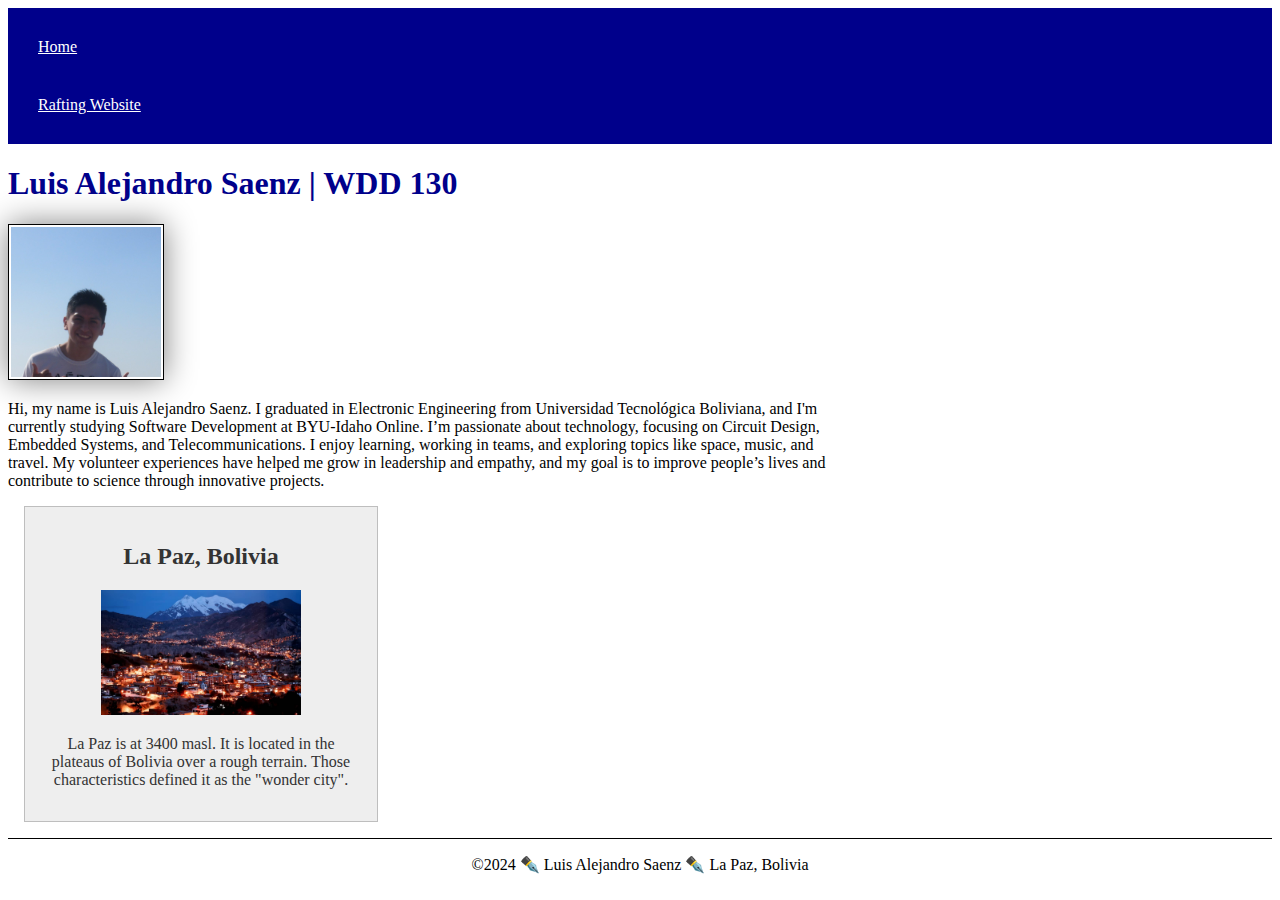
<file: index.html>
<!DOCTYPE html>
<html lang="en-US">
  <head>
    <meta charset="utf-8">
    <meta name="viewport" content="width=device-width,initial-scale=1.0">
    <meta name="description" content="This is my home page. I am Luis Saenz and this is my page to show my learning in WDD 130 course.">
    <meta name="author" content="Luis Alejandro Saenz">
    <title>Luis Alejandro Saenz | WDD 130</title>
    <link rel="stylesheet" href="styles/styles.css">
  </head>
  <body>
    <header>
        <nav>
            <a href="#">Home</a>
            <a href="wwr/">Rafting Website</a>
        </nav>
      </header>
      <main>
        <h1>Luis Alejandro Saenz | WDD 130</h1>
        <img src="images/profile.jpg" alt="This is Luis Alejandro Saenz" width="200">
        <p>Hi, my name is Luis Alejandro Saenz. I graduated in Electronic Engineering 
            from Universidad Tecnológica Boliviana, and I'm currently studying 
            Software Development at BYU-Idaho Online. 
            I’m passionate about technology, focusing on Circuit Design, 
            Embedded Systems, and Telecommunications. I enjoy learning, working in teams, 
            and exploring topics like space, music, and travel. 
            My volunteer experiences have helped me grow in leadership and empathy, 
            and my goal is to improve people’s lives and contribute to science 
            through innovative projects.</p>
      </main>
      <aside>
        <h2>La Paz, Bolivia</h2>
        <img src="images/lapaz-bolivia.jpg" alt="A photo of La Paz city at night." >
        <p>La Paz is at 3400 masl. It is located in the plateaus of Bolivia over a rough terrain. Those characteristics defined it as the "wonder city". </p>
      </aside>
      <footer>
        <p>©2024 ✒️ Luis Alejandro Saenz ✒️ La Paz, Bolivia</p>
      </footer>
  </body>
</html>
</file>
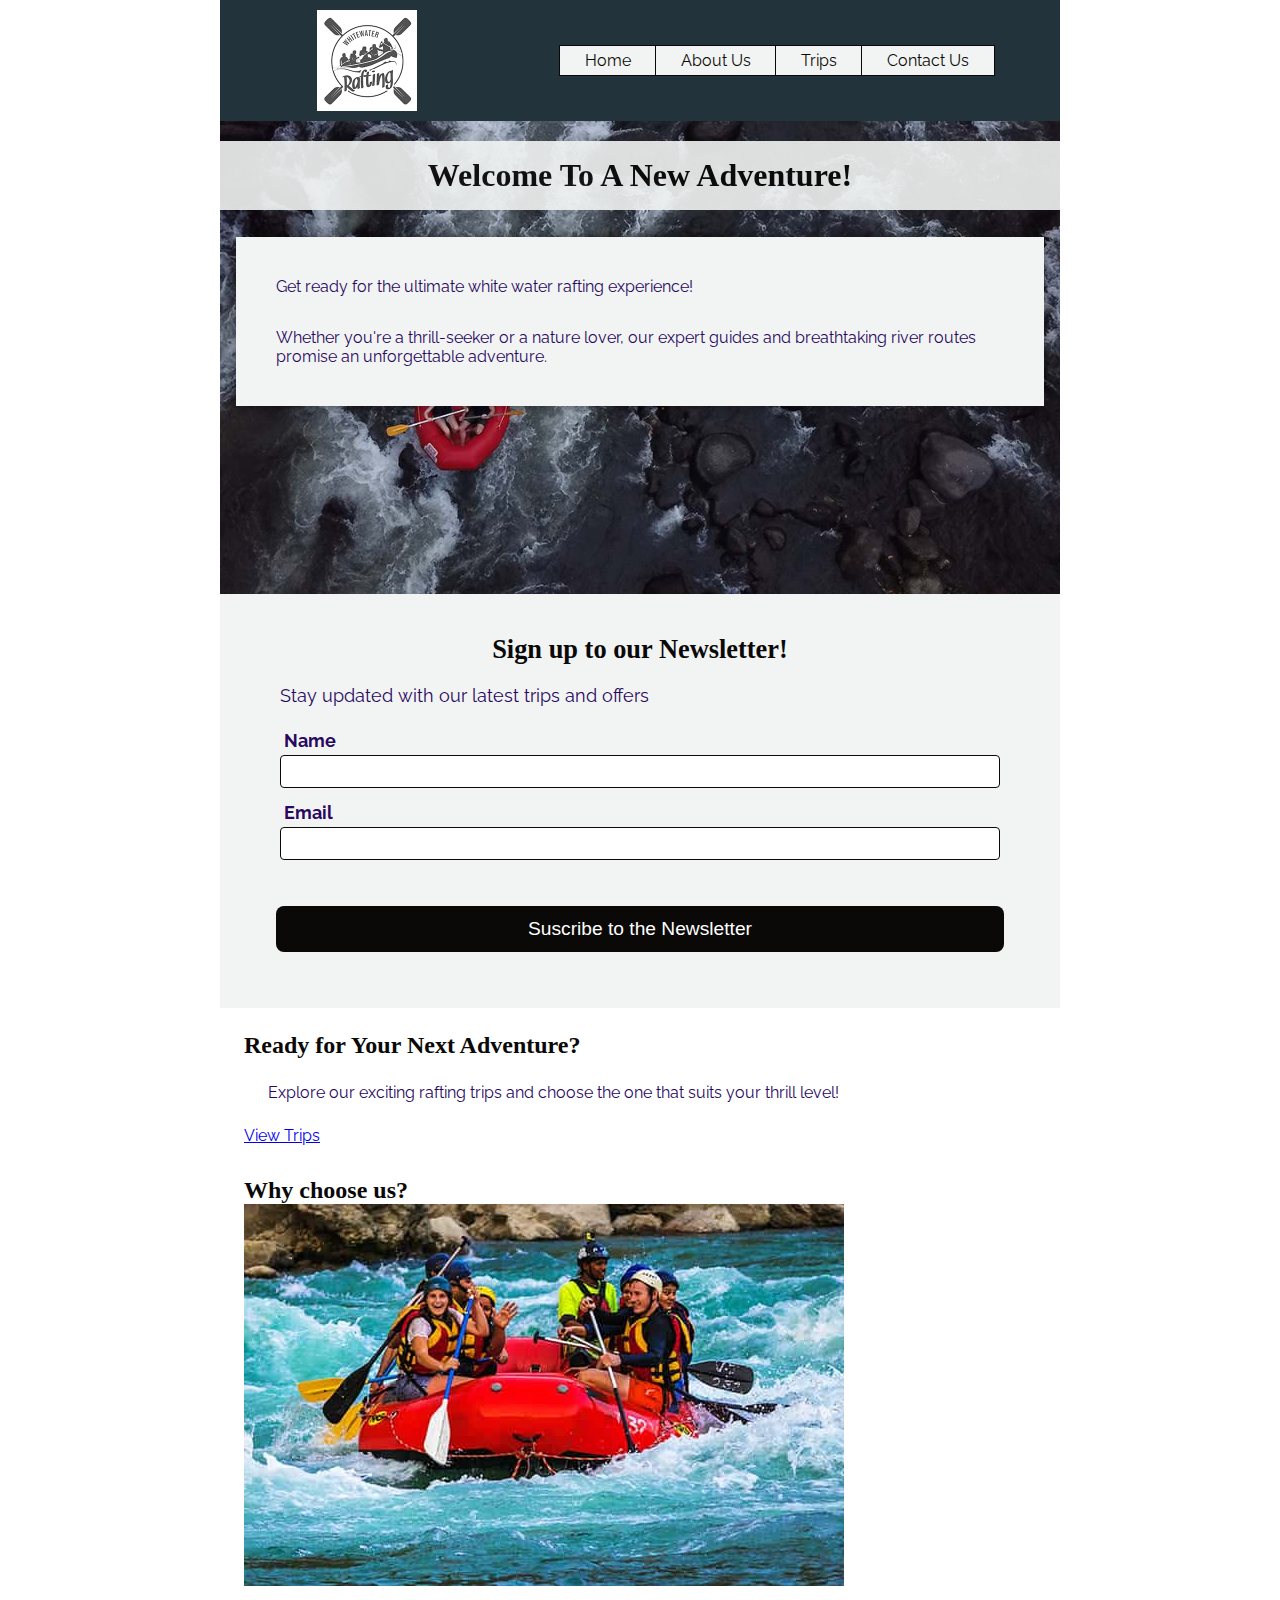
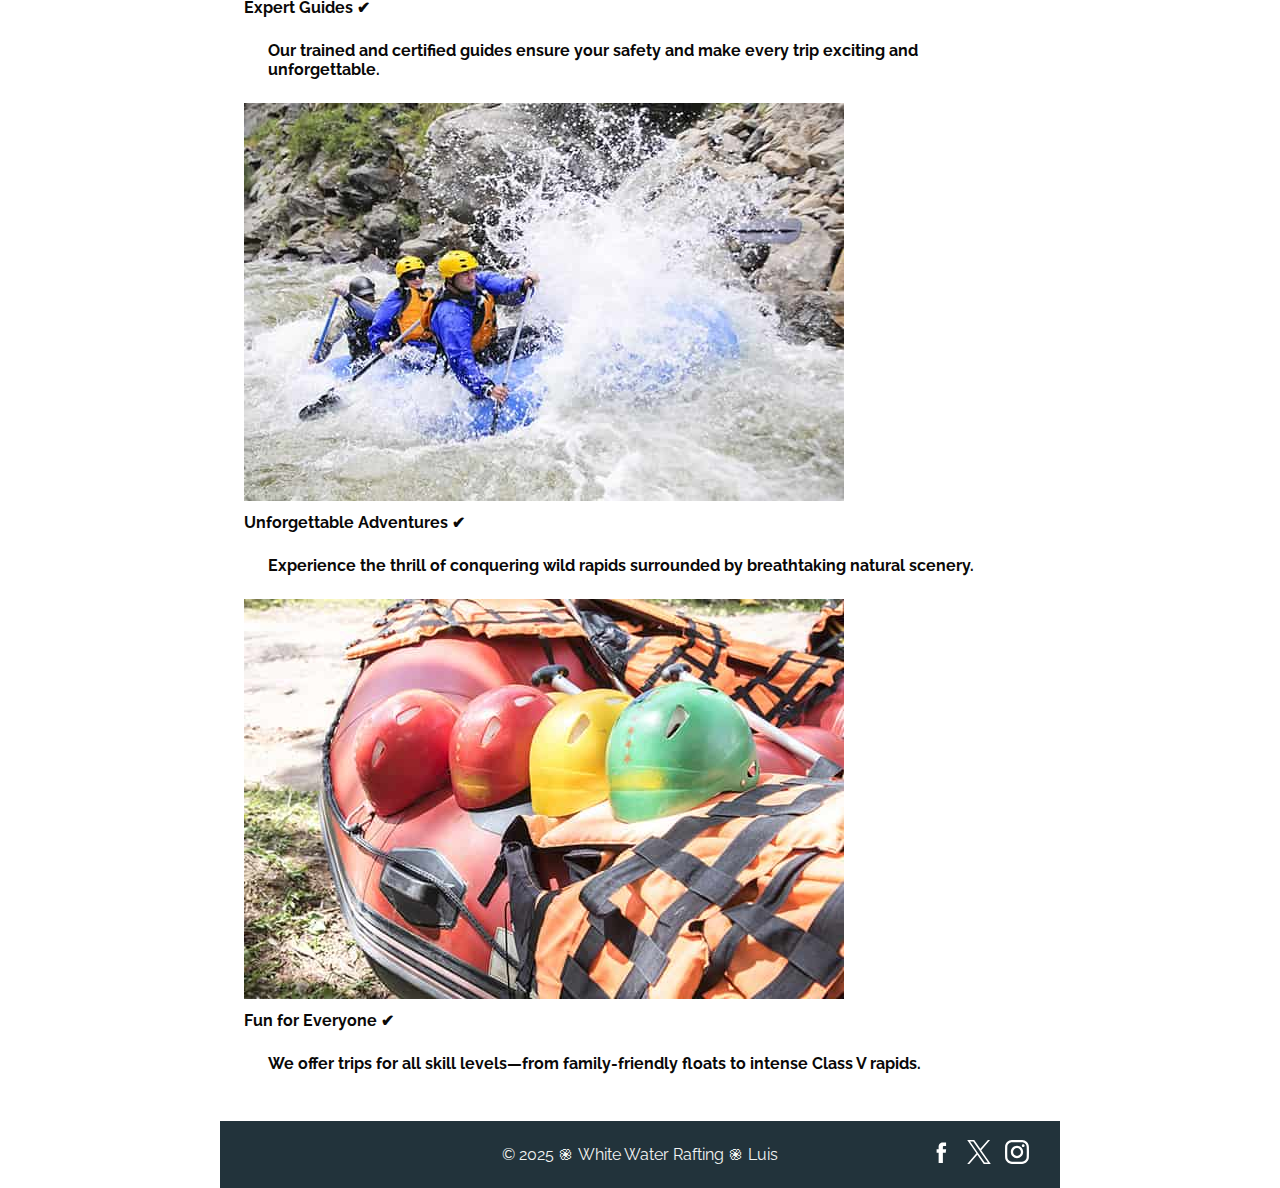
<file: wwr/index.html>
<!DOCTYPE html>
<html lang="en-US">
  <head>
    <meta charset="utf-8">
    <meta name="viewport" content="width=device-width,initial-scale=1.0">
    <title>Home Page - White Water Rafting</title>
    <meta name="description" content="home">
    <meta name="author" content="Luis Alejandro Saenz">
    <link rel="stylesheet" href="styles/rafting.css">
    <link rel="preconnect" href="https://fonts.googleapis.com">
    <link rel="preconnect" href="https://fonts.gstatic.com" crossorigin>
    <link href="https://fonts.googleapis.com/css2?family=Permanent+Marker&family=Raleway:wght@300&display=swap" rel="stylesheet">
  </head>
  <body>
    <header>
        <img src="images/wwr-logo.png" alt="Rafting Company Logo">
        <nav>
            <a href="index.html">Home</a>
            <a href="about.html">About Us</a>
            <a href="trips.html">Trips</a>
            <a href="contact.html">Contact Us</a>
        </nav>
    </header>
    <main>
        
        <div class="hero"> 
            <img src="images/hero-image.jpg" alt="Rafting on a river">
            <h1>Welcome To A New Adventure! </h1>
            <article class="headingmessage">
                <p>Get ready for the ultimate white water rafting experience! </p>
                <p>Whether you're a thrill-seeker or a nature lover, our expert guides and breathtaking river routes promise an unforgettable adventure.</p>
            </article> 
        </div>
         <form class="contactform newsletter">
            <h2>Sign up to our Newsletter!</h2>
            <fieldset>
                <legend>Stay updated with our latest trips and offers</legend>
                <div class="fieldname">
                    <label for="fullname">Name</label>
                    <input type="text" id="fullname"  name="fullname">
                </div>
                <div class="fieldmail">
                    <label for="useremail">Email</label>
                    <input type="email" id="useremail" name="useremail">
                </div>
            </fieldset>
            <button type="submit">Suscribe to the Newsletter</button>
        </form>
        <section class="calltoaction">
            <h2>Ready for Your Next Adventure?</h2>
            <p>Explore our exciting rafting trips and choose the one that suits your thrill level!</p>
            <a href="trips.html" class="btn">View Trips</a>
        </section>
        <section class="offerings">
            <h2>Why choose us?</h2>
            <figure>
                <img src="images/expert-guides.jpg" alt="Expert Guides">
                <figcaption>
                    Expert Guides ✔
                    <p>Our trained and certified guides ensure your safety and make every trip exciting and unforgettable.</p>
                </figcaption>
            </figure>
            <figure>
                <img src="images/unf-adventures.jpg" alt="Unforgettable Adventures">
                <figcaption>
                    Unforgettable Adventures ✔
                    <p>Experience the thrill of conquering wild rapids surrounded by breathtaking natural scenery.</p>
                </figcaption>
            </figure>
            <figure>
                <img src="images/fun-all.jpg" alt="Fun for Everyone">
                <figcaption>
                    Fun for Everyone ✔
                    <p>We offer trips for all skill levels—from family-friendly floats to intense Class V rapids.</p>
                </figcaption>
            </figure>
        </section>
    </main>
    <footer>
        <p>© 2025 ֎ White Water Rafting ֎ Luis</p>
        <nav class="socialmedia">
            <a href="https://facebook.com">
                <img src="images/facebook.svg" alt="Facebook">
            </a>
            <a href="https://twitter.com">
                <img src="images/twitter.svg" alt="Twitter">
            </a>
            <a href="https://instagram.com">
                <img src="images/instagram.svg" alt="Instagram">
            </a>
        </nav>
    </footer>
  </body>
  </html>
</file>
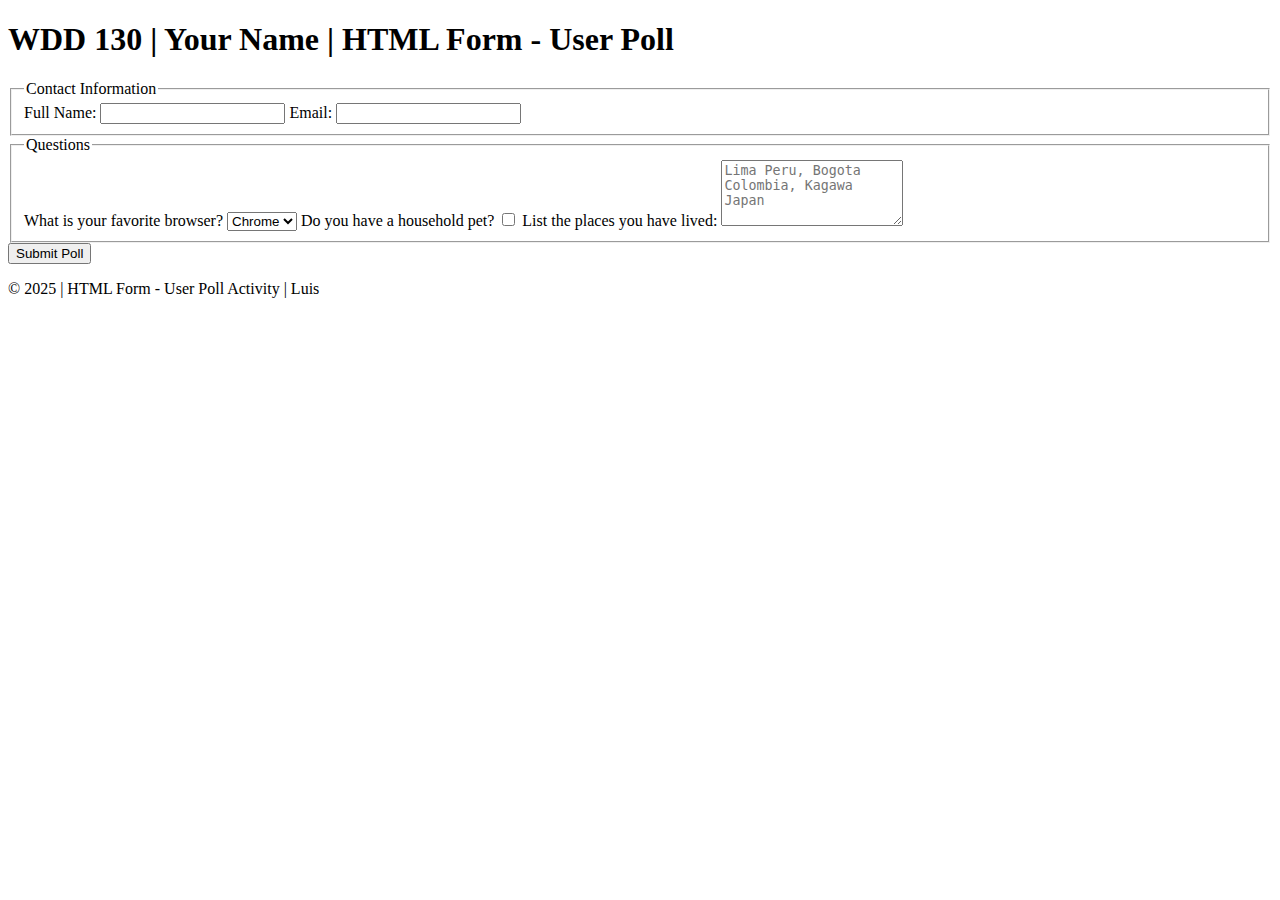
<file: week05/poll-form.html>
<!DOCTYPE html>
<html lang="en-US">
    <head>
        <meta charset="UTF-8">
        <meta name="viewport" content="width=device-width">
        <title>WDD 130 | HTML Form - User Poll</title>
    </head>
    <body>
        <header>
            <h1>WDD 130 | Your Name | HTML Form - User Poll</h1>
        </header>
        <main>
            <form>
                <fieldset>
                    <legend>Contact Information</legend>
                    <label for="fullname">Full Name:</label>
                    <input type="text" id="fullname"  name="fullname">
                    <!-- not needed to include the end tag </input> --> 
                    <label for="useremail">Email:</label>
                    <input type="email" id="useremail" name="useremail">
                </fieldset>
                <fieldset>
                    <legend>Questions</legend>
                    <label for="browser">What is your favorite browser?</label>
                    <select id="browser" name="browser">
                        <option value="chrome">Chrome</option>
                        <option value="opera">Opera</option>
                        <option value="safari">Safari</option>
                    </select>
                    <label for="pet">Do you have a household pet?</label>
                    <input type="checkbox" id="pet" name="pet">
                    <label for="feedback">List the places you have lived:</label>
                    <textarea id="feedback" name="feedback" rows="4" placeholder="Lima Peru, Bogota Colombia, Kagawa Japan"></textarea>
                </fieldset>
                <button type="submit">Submit Poll</button>
            </form>
        </main>
        <footer>
            <p>© 2025 | HTML Form - User Poll Activity | Luis</p>
        </footer>
    </body>
</html>
</file>
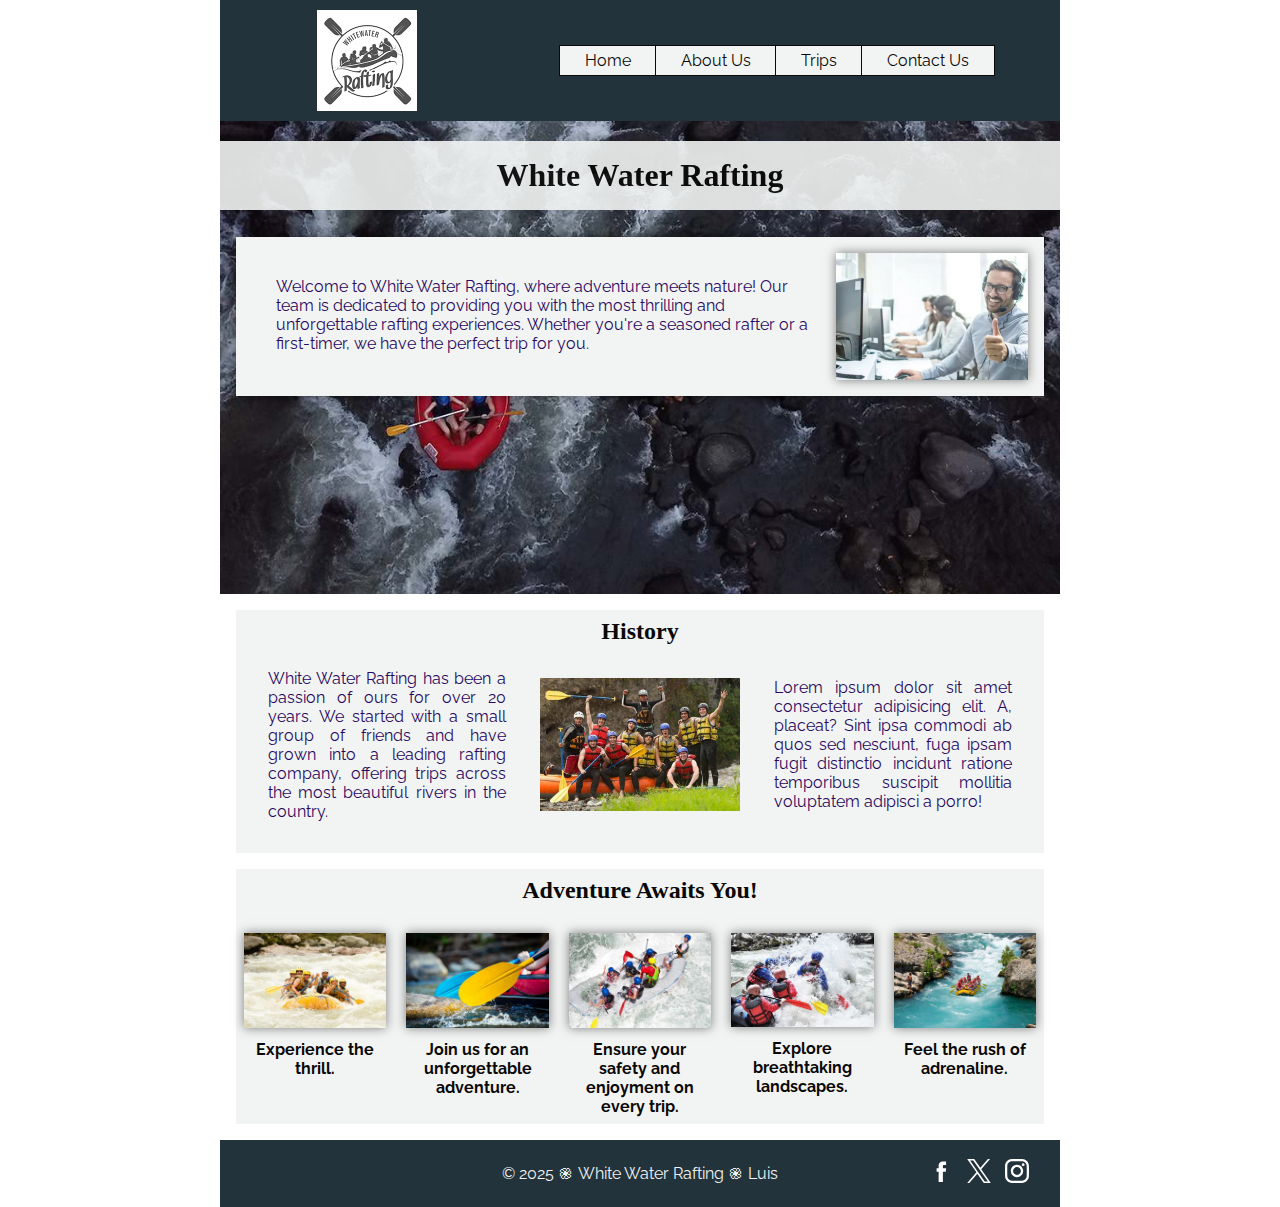
<file: wwr/about.html>
<!DOCTYPE html>
<html lang="en-US">
  <head>
    <meta charset="utf-8">
    <meta name="viewport" content="width=device-width,initial-scale=1.0">
    <title>About Us - White Water Rafting</title>
    <meta name="description" content="about">
    <meta name="author" content="Luis Alejandro Saenz">
    <link rel="stylesheet" href="styles/rafting.css">
    <link rel="preconnect" href="https://fonts.googleapis.com">
    <link rel="preconnect" href="https://fonts.gstatic.com" crossorigin>
    <link href="https://fonts.googleapis.com/css2?family=Permanent+Marker&family=Raleway:wght@300&display=swap" rel="stylesheet">
  </head>
  <body>
    <header>
        <img src="images/wwr-logo.png" alt="Rafting Company Logo">
        <nav>
            <a href="index.html">Home</a>
            <a href="about.html">About Us</a>
            <a href="trips.html">Trips</a>
            <a href="contact.html">Contact Us</a>
        </nav>
    </header>
    <main>
        <div class="hero"> 
            <img src="images/hero-image.jpg" alt="Rafting on a river">
            <h1>White Water Rafting</h1>
            <article>
                <img src="images/happy-employee.jpg" alt="happy-employee">
                <p>Welcome to White Water Rafting, where adventure meets nature! Our team is dedicated to providing you with the most thrilling and unforgettable rafting experiences. Whether you're a seasoned rafter or a first-timer, we have the perfect trip for you.</p>
            </article> 
        </div>
        <section class="history">
            <h2>History</h2>
            <img src="images/rafting59-600.jpg" alt="Rafting group on a river">
            <p>White Water Rafting has been a passion of ours for over 20 years. We started with a small group of friends and have grown into a leading rafting company, offering trips across the most beautiful rivers in the country.</p>
            <p>Lorem ipsum dolor sit amet consectetur adipisicing elit. A, placeat? Sint ipsa commodi ab quos sed nesciunt, fuga ipsam fugit distinctio incidunt ratione temporibus suscipit mollitia voluptatem adipisci a porro!</p>
        </section>
        <section class="adventures">
            <h2>Adventure Awaits You!</h2>
            <figure>
                <img src="images/rafting4-600.jpg" alt="A rafting group navigating rapids">
                <figcaption>Experience the thrill.</figcaption>
            </figure>
            <figure>
                <img src="images/rafting20-600.jpg" alt="A rafting group navigating rapids">
                <figcaption>Join us for an unforgettable adventure.</figcaption>
            </figure>
            <figure>
                <img src="images/rafting42-600.jpg" alt="Rafting group in action">
                <figcaption>Ensure your safety and enjoyment on every trip.</figcaption>
            </figure>
            <figure>
                <img src="images/rafting47-600.jpg" alt="Rafting group on a river">
                <figcaption>Explore breathtaking landscapes.</figcaption>
            </figure>
            <figure>
                <img src="images/rafting65-600.jpg" alt="Rafting group in the rapids">
                <figcaption>Feel the rush of adrenaline.</figcaption>
            </figure>
            
        </section>
    </main>
    <footer>
        <p>© 2025 ֎ White Water Rafting ֎ Luis</p>
        <nav class="socialmedia">
            <a href="https://facebook.com">
                <img src="images/facebook.svg" alt="Facebook">
            </a>
            <a href="https://twitter.com">
                <img src="images/twitter.svg" alt="Twitter">
            </a>
            <a href="https://instagram.com">
                <img src="images/instagram.svg" alt="Instagram">
            </a>
        </nav>
    </footer>
  </body>
  </html>
</file>
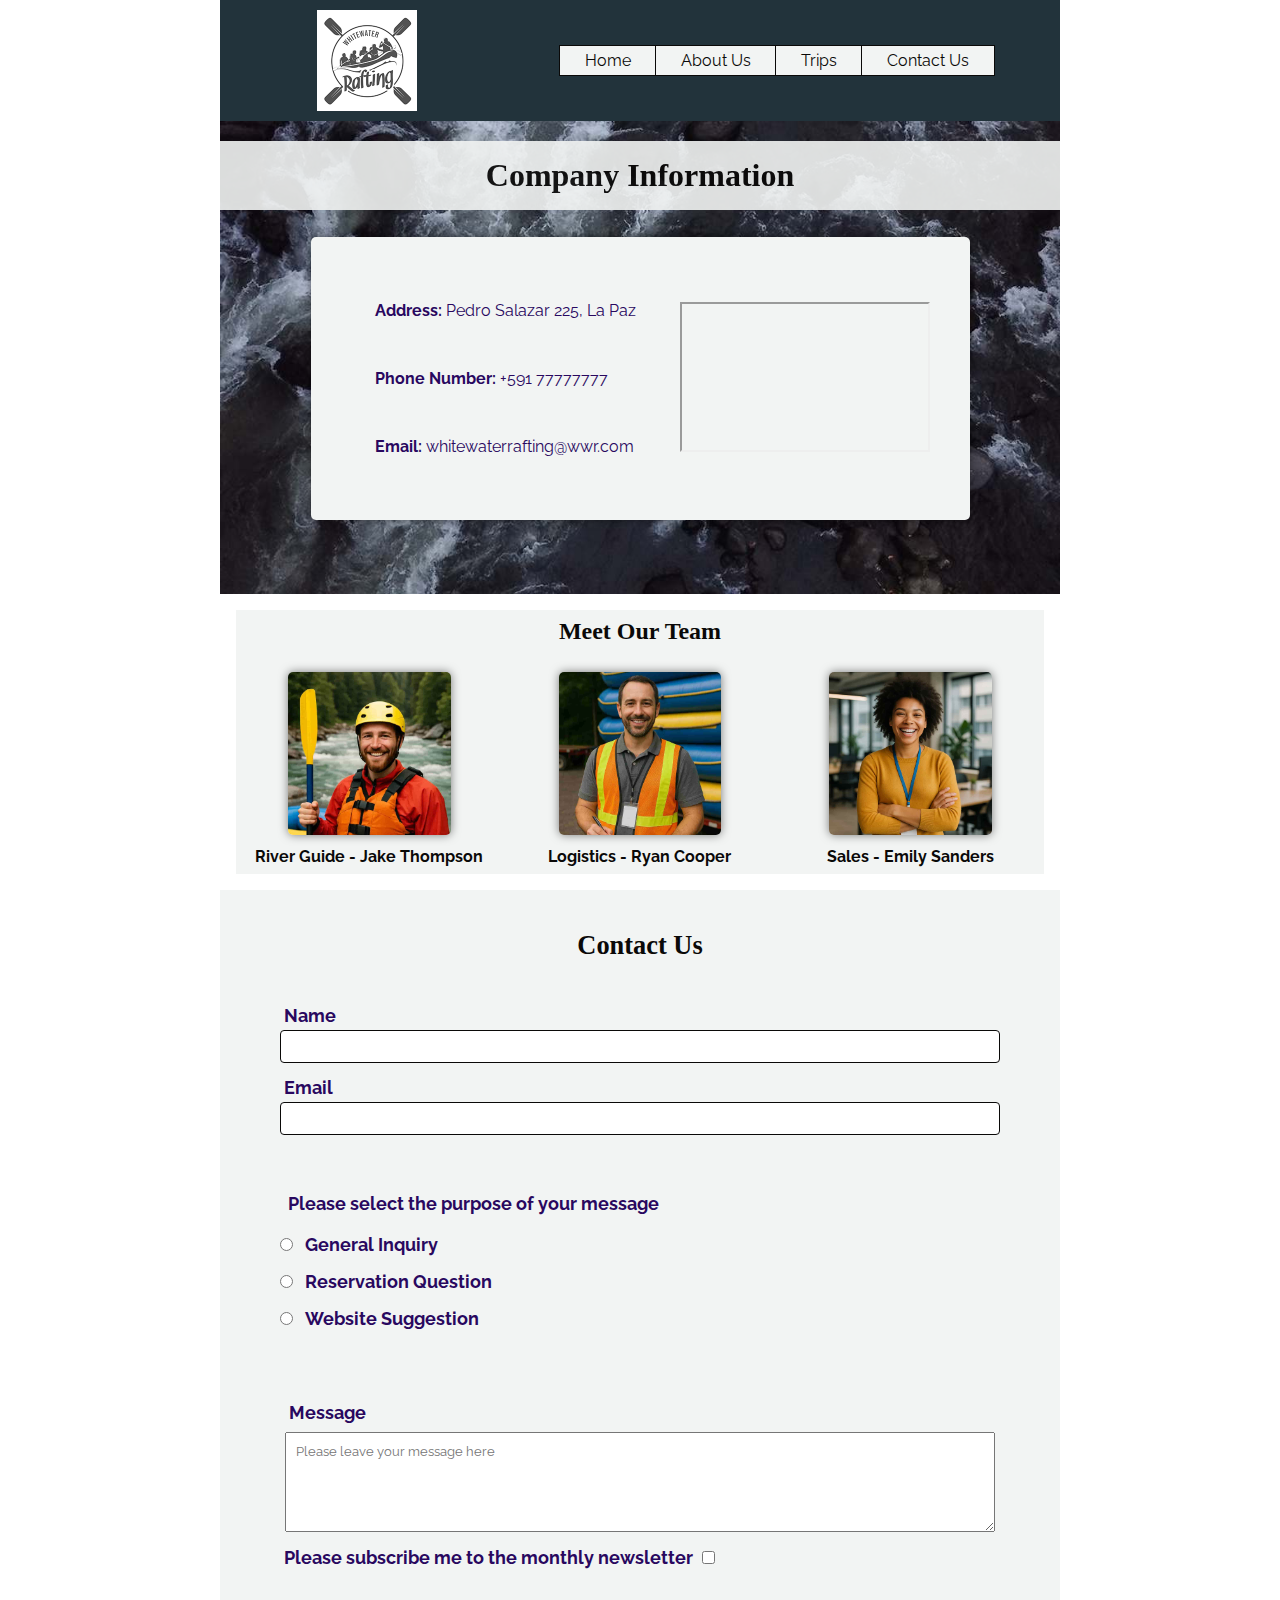
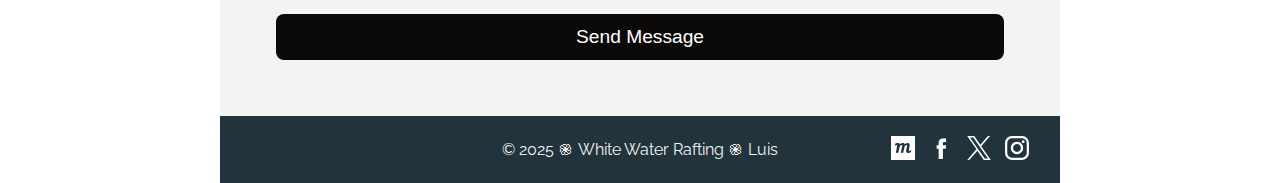
<file: wwr/contact.html>
<!DOCTYPE html>
<html lang="en-US">
  <head>
    <meta charset="utf-8">
    <meta name="viewport" content="width=device-width,initial-scale=1.0">
    <title>Contact Us - White Water Rafting</title>
    <meta name="description" content="contact">
    <meta name="author" content="Luis Alejandro Saenz">
    <link rel="stylesheet" href="styles/rafting.css">
    <link rel="preconnect" href="https://fonts.googleapis.com">
    <link rel="preconnect" href="https://fonts.gstatic.com" crossorigin>
    <link href="https://fonts.googleapis.com/css2?family=Permanent+Marker&family=Raleway:wght@300&display=swap" rel="stylesheet">
  </head>
  <body>
    <header>
        <img src="images/wwr-logo.png" alt="Rafting Company Logo">
        <nav>
            <a href="index.html">Home</a>
            <a href="about.html">About Us</a>
            <a href="trips.html">Trips</a>
            <a href="contact.html">Contact Us</a>
        </nav>
    </header>
    <main>
        <div class="contactsection"> 
            <img src="images/hero-image.jpg" alt="Rafting on a river">
            <h1>Company Information</h1>
            <article>
                <div class="companyinfo">
                    <p><span class="textinfo">Address:</span> Pedro Salazar 225, La Paz</p>
                    <p><span class="textinfo">Phone Number:</span> +591 77777777</p>
                    <p><span class="textinfo">Email:</span> whitewaterrafting@wwr.com</p>
                </div>
                <div class="map">
                    <iframe src="https://www.google.com/maps/embed?pb=!1m18!1m12!1m3!1d956.329711243932!2d-68.12549253016357!3d-16.509993199999986!2m3!1f0!2f0!3f0!3m2!1i1024!2i768!4f13.1!3m3!1m2!1s0x915f206183d08053%3A0x608d53e71ea77633!2sPedro%20Salazar%20225%2C%20La%20Paz!5e0!3m2!1ses!2sbo!4v1750113335740!5m2!1ses!2sbo" width="250" height="150" allowfullscreen="" loading="lazy" referrerpolicy="no-referrer-when-downgrade"></iframe>
                </div>
            </article> 
        </div>
        <section class="employees">
            <h2>Meet Our Team</h2>
            <figure>
                <img src="images/team-river-guide.jpg" alt="River Guide">
                <figcaption>River Guide - Jake Thompson</figcaption>
            </figure>
            <figure>
                <img src="images/team-logistics.jpg" alt="Logistics">
                <figcaption>Logistics - Ryan Cooper</figcaption>
            </figure>
            <figure>
                <img src="images/team-sales.jpg" alt="Sales">
                <figcaption>Sales - Emily Sanders</figcaption>
            </figure>
        </section>
        <form class="contactform">
            <h2>Contact Us</h2>
            <fieldset>
                <div class="fieldname">
                    <label for="fullname">Name</label>
                    <input type="text" id="fullname"  name="fullname">
                </div>
                <div class="fieldmail">
                    <label for="useremail">Email</label>
                    <input type="email" id="useremail" name="useremail">
                </div>
            </fieldset>
            <fieldset>
                <div class="fieldpurpose">
                    <p>Please select the purpose of your message</p>
                    <div>
                        <input type="radio" id="general-inquiry" name="purpose" value="general-inquiry">
                        <label for="general-inquiry">General Inquiry</label>
                    </div>
                    <div>
                        <input type="radio" id="reservation-question" name="purpose" value="reservation-question">
                        <label for="reservation-question">Reservation Question</label>
                    </div>
                    <div>
                        <input type="radio" id="suggestion" name="purpose" value="suggestion">
                        <label for="suggestion">Website Suggestion</label>
                    </div>
                </div>
            </fieldset>
            <fieldset>
                <div class="fieldmessage">
                    <label class="form-message" for="message">Message</label>
                    <textarea id="message" name="message" rows="4" placeholder="Please leave your message here"></textarea>
                </div>
                <div class="fieldsuscribe">
                    <label for="suscribe">Please subscribe me to the monthly newsletter</label>
                    <input type="checkbox" id="suscribe" name="suscribe" value="yes">
                </div>
            </fieldset>
            <button type="submit">Send Message</button>
        </form>
            
        
    </main>
    <footer>
        <p>© 2025 ֎ White Water Rafting ֎ Luis</p>
        <nav class="socialmedia">
            <a href="https://app.moqups.com/NeDbpMGVsqcLT8KCPF16aSe6fpp4ikpL/view/page/ad12de680">
                <img src="images/moqups.svg" alt="Contact Us Wireframe">
            </a>
            <a href="https://facebook.com">
                <img src="images/facebook.svg" alt="Facebook">
            </a>
            <a href="https://twitter.com">
                <img src="images/twitter.svg" alt="Twitter">
            </a>
            <a href="https://instagram.com">
                <img src="images/instagram.svg" alt="Instagram">
            </a>
        </nav>
    </footer>
  </body>
  </html>
</file>
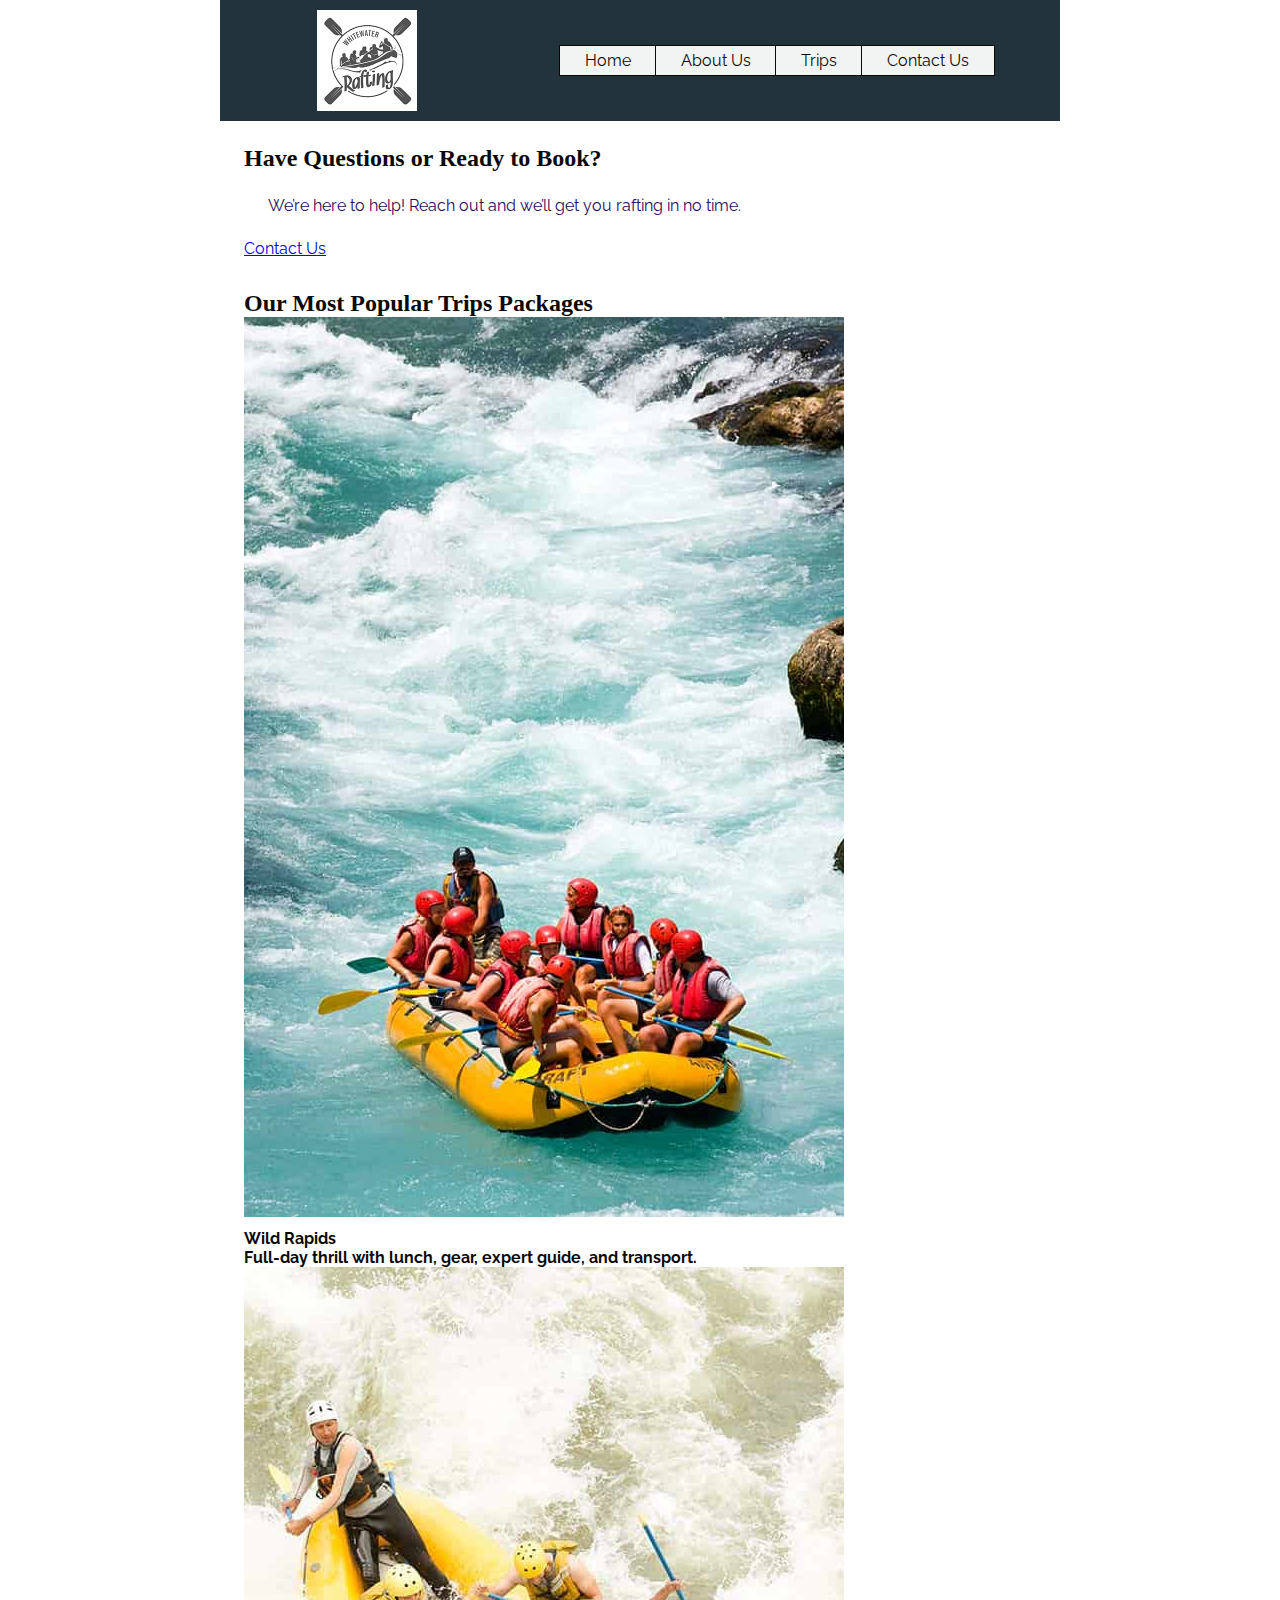
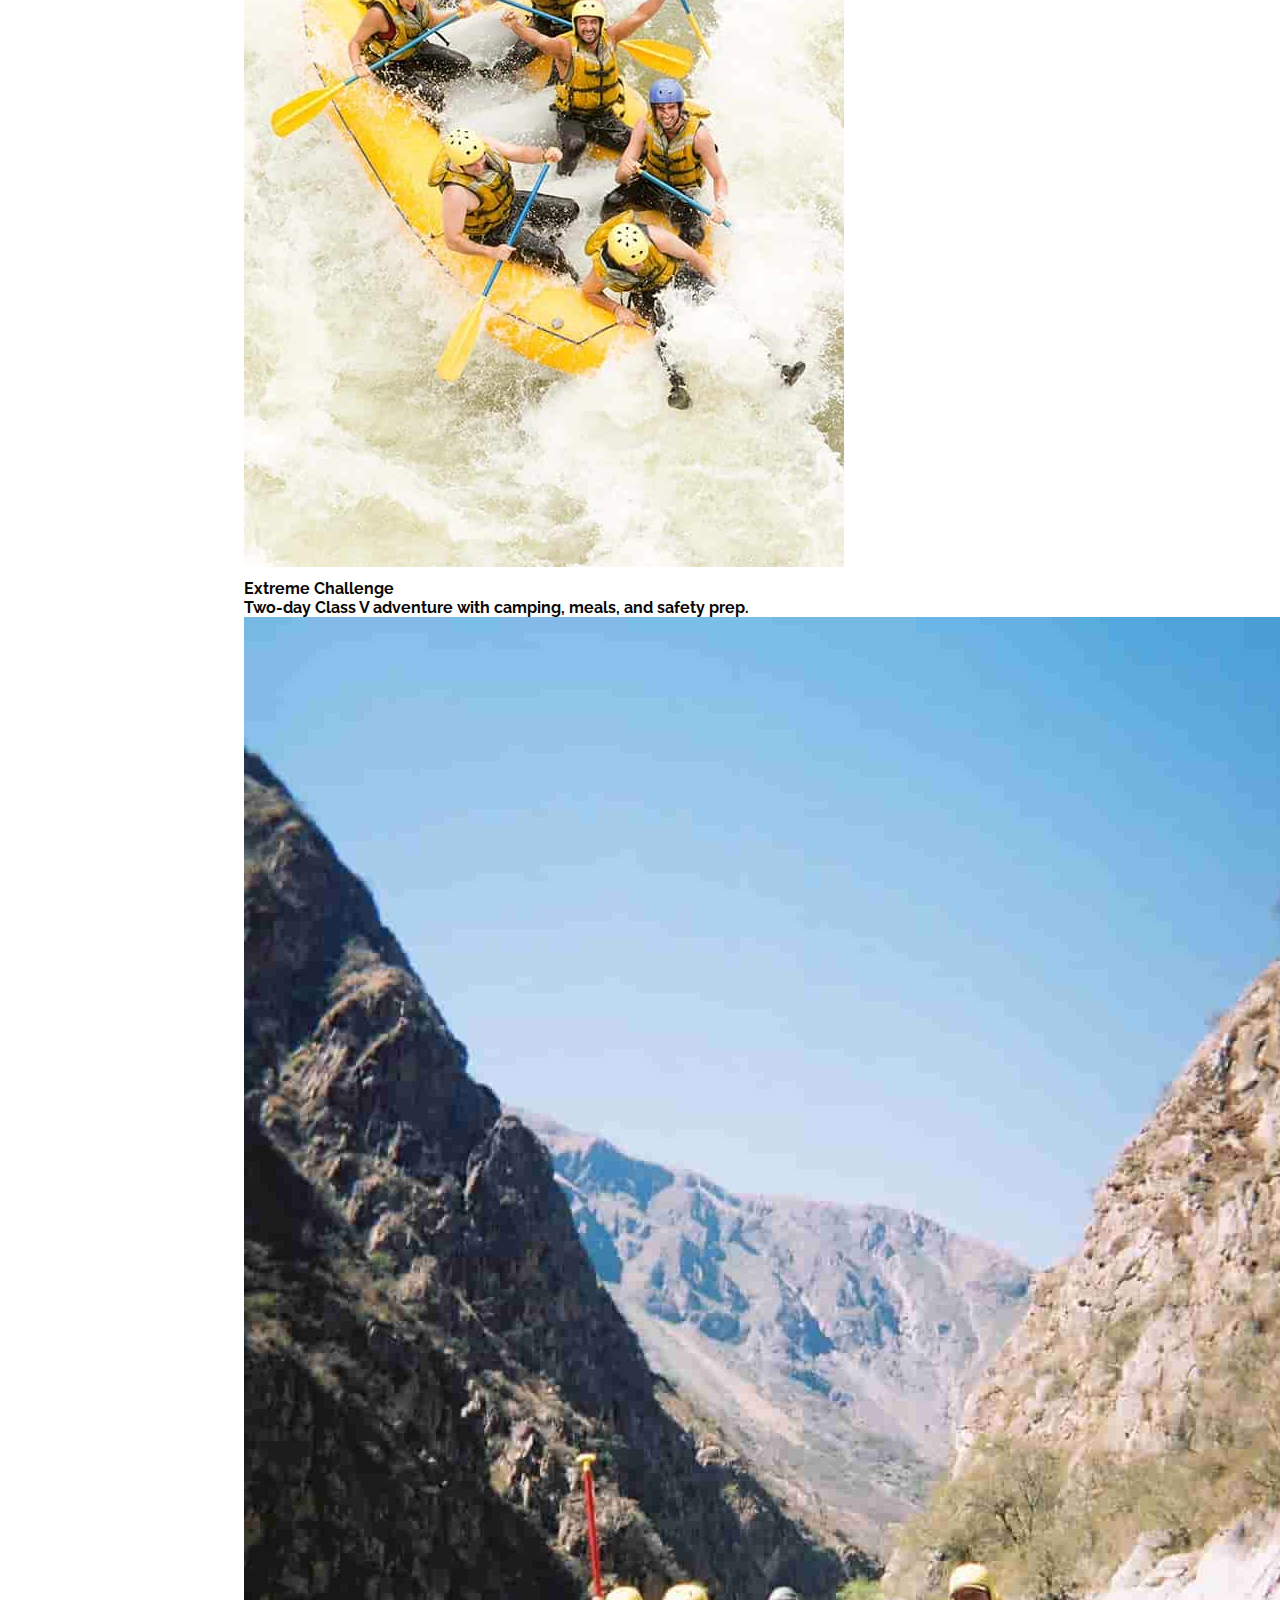
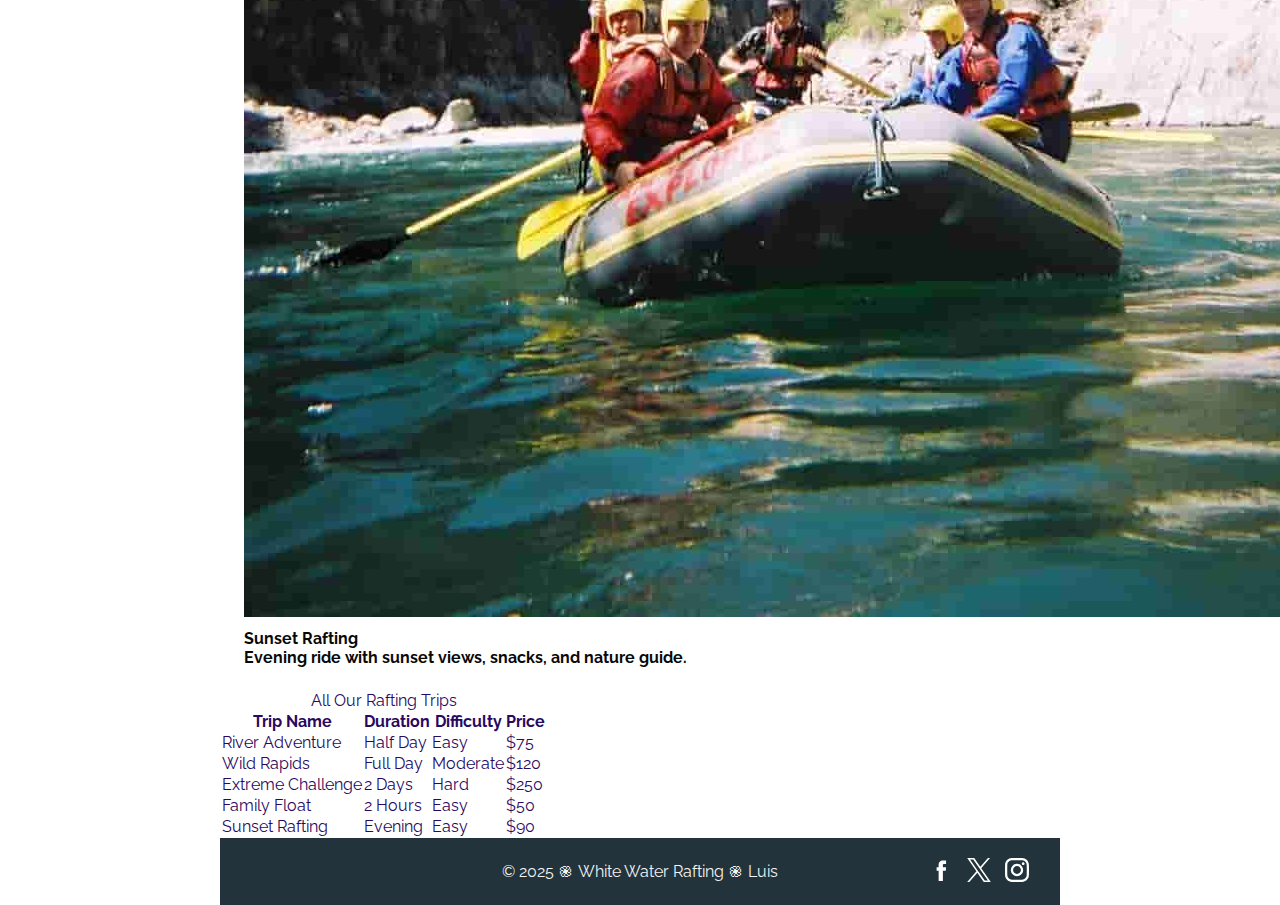
<file: wwr/trips.html>
<!DOCTYPE html>
<html lang="en-US">
  <head>
    <meta charset="utf-8">
    <meta name="viewport" content="width=device-width,initial-scale=1.0">
    <title>Trips - White Water Rafting</title>
    <meta name="description" content="trips">
    <meta name="author" content="Luis Alejandro Saenz">
    <link rel="stylesheet" href="styles/rafting.css">
    <link rel="preconnect" href="https://fonts.googleapis.com">
    <link rel="preconnect" href="https://fonts.gstatic.com" crossorigin>
    <link href="https://fonts.googleapis.com/css2?family=Permanent+Marker&family=Raleway:wght@300&display=swap" rel="stylesheet">
  </head>
  <body>
    <header>
        <img src="images/wwr-logo.png" alt="Rafting Company Logo">
        <nav>
            <a href="index.html">Home</a>
            <a href="about.html">About Us</a>
            <a href="trips.html">Trips</a>
            <a href="contact.html">Contact Us</a>
        </nav>
    </header>
    <main>
        <section class="calltoaction">
            <h2>Have Questions or Ready to Book?</h2>
            <p>We’re here to help! Reach out and we’ll get you rafting in no time.</p>
            <a href="contact.html" class="btn-contact">Contact Us</a>
        </section>
        <section class="trippackages">
            <h2>Our Most Popular Trips Packages</h2>
            <figure>
                <img src="images/wild-rapids.jpg" alt="Wild Rapids">
                <figcaption>
                    Wild Rapids<br>
                    Full-day thrill with lunch, gear, expert guide, and transport.
                </figcaption>
            </figure>
            <figure>
                <img src="images/extr-challenge.jpg" alt="Extreme Challenge">
                <figcaption>
                    Extreme Challenge<br>
                    Two-day Class V adventure with camping, meals, and safety prep.
                </figcaption>
            </figure>
            <figure>
                <img src="images/sunset-rafting.jpg" alt="Fun for Everyone">
                <figcaption>
                    Sunset Rafting<br>
                    Evening ride with sunset views, snacks, and nature guide.
                </figcaption>
            </figure>
        </section>
        <table class="trips">
            <caption>All Our Rafting Trips</caption>
            <thead>                                     
                <tr>
                    <th>Trip Name</th>
                    <th>Duration</th>
                    <th>Difficulty</th>
                    <th>Price</th>
                </tr>
            </thead>
            <tbody>
                <tr>
                    <td>River Adventure</td>
                    <td>Half Day</td>
                    <td>Easy</td>
                    <td>$75</td>
                </tr>
                <tr>
                    <td>Wild Rapids</td>
                    <td>Full Day</td>
                    <td>Moderate</td>
                    <td>$120</td>
                </tr>
                <tr>
                    <td>Extreme Challenge</td>
                    <td>2 Days</td>
                    <td>Hard</td>
                    <td>$250</td>
                </tr>
                <tr>
                    <td>Family Float</td>
                    <td>2 Hours</td>
                    <td>Easy</td>
                    <td>$50</td>
                </tr>
                <tr>
                    <td>Sunset Rafting</td>
                    <td>Evening</td>
                    <td>Easy</td>
                    <td>$90</td>
                </tr>
            </tbody>
        </table>
    </main>
    <footer>
        <p>© 2025 ֎ White Water Rafting ֎ Luis</p>
        <nav class="socialmedia">
            <a href="https://facebook.com">
                <img src="images/facebook.svg" alt="Facebook">
            </a>
            <a href="https://twitter.com">
                <img src="images/twitter.svg" alt="Twitter">
            </a>
            <a href="https://instagram.com">
                <img src="images/instagram.svg" alt="Instagram">
            </a>
        </nav>
    </footer>
  </body>
  </html>
</file>
<file: styles/styles.css>
nav {
    background-color: darkblue;
    padding: 10px;
}
nav a {
    color: white;
    display: block;
    padding: 20px;
}
h1 {
    color: darkblue;
}
main{
    max-width: 840px;
}
aside{
    width: 20rem;
    margin: 1rem;
    border: 1px solid rgb(0 0 0 / 0.2);
    padding: 1rem;
    background-color: #eee;
    color: #333 ;
    text-align: center;
}
aside img{
    width: 200px;
    height: auto;
}
main img {
    width: 150px;
    height: auto;
    border: 1px solid black;
    padding: 2px;
    box-shadow: 0 0 30px gray;
}

p {
    padding: 0;
}

footer{
    margin-top: 15px;
    border-top: 1px solid black;
    text-align: center;
}
</file>
<file: wwr/styles/rafting.css>
:root{
    --primary-color: #0A0908; /* Black */
    --secondary-color: #22333B; /* Gunmetal */
    --accent1-color: #F2F4F3; /* White Smoke */ 
    --accent2-color: #29085F; /* Persian Indigo */
    --heading-font: 'Permanent Maker', cursive;
    --body-font: 'Raleway', sans-serif;
}

*{
    margin: 0;
    padding: 0;
    box-sizing: border-box;
}

body{
    font-family: var(--body-font);
    color: var(--accent2-color);
}

header, main, footer{
    width: 840px;
    margin: 0 auto;
}

header {
    display: grid;
    grid-template-columns: 1fr 2fr;
    justify-items: center; /* center the logo and buttons */
    background-color: var(--secondary-color);
    padding: 10px;
    color: var(--accent2-color);
}

header nav {
    display: flex;
    justify-content: space-between;
    align-items: center;
}

header nav a {
    text-decoration: none;
    color: var(--accent1-color);
    padding: 5px 25px;
    }

header nav a {
    background-color: var(--accent1-color);
    color: var(--primary-color);
    outline: var(--primary-color) 1px solid;
}

header img {
    width: 100px;
    height: auto;
}

h1, h2 {
    font-family: var(--heading-font);
    color: var(--primary-color);
}

nav, p, section, article {
    margin: 16px;
    padding: 8px;
}

.socialmedia a {
    text-decoration: none;
    display: inline;
}

h1 {
    position: absolute;
    top: 20px;
    width: 100%;
    padding: 16px;
    text-align: center;
    opacity: 0.9;
    background-color: var(--accent1-color);
    color: var(--primary-color);
}

article {
    position: absolute;
    top: 100px;
    width: auto;
    background-color: var(--accent1-color);
    padding: 16px;
    border: var(--primary-color);
    box-shadow: 0 0 10px rgba(0, 0, 0, 0.5);
}

.hero {
    position: relative; 
}

.hero img {
    display: block;
    width: 100%;
    height: auto;   
}

.hero article img {
    border: var(--primary-color);
    box-shadow: 0 0 10px rgba(0, 0, 0, 0.5);
    margin-left: 10px;
    float: right;
    width: 12rem;  
}   

.history {
    position: relative;
    display: grid;
    grid-template-columns: 1fr auto 1fr;
    grid-template-rows: 1fr auto;
    column-gap: 10px;
    align-items: center;
    background-color: var(--accent1-color);
    border: var(--primary-color);
    ;
}

.history h2 {
    grid-column: 2 / 3;
    grid-row: 1 / 2;
    text-align: center;
}


.history img {
    grid-column: 2 / 3;
    grid-row: 2 / 3;
    width: 200px;
    height: auto;
}

.history p {
    grid-row: 2 / 3;
    text-align: justify;
}

.adventures {
    position: relative;
    display: grid;
    grid-template-columns: repeat(5, 1fr);
    grid-template-rows: 1fr 5fr;
    row-gap: 20px;
    column-gap: 20px;
    background-color: var(--accent1-color);;
}

.adventures h2 {
    grid-column: 2 / 5;
    grid-row: 1 / 2;
    text-align: center;
}

.adventures figure {
    grid-row: 2 / 3;
    width: 100%;
    height: auto;
    border: var(--primary-color);
    text-align: center;
}

.adventures figure img{
    grid-row: 2 / 3;
    width: 100%;
    height: auto;
    border: var(--primary-color);
    box-shadow: 0 0 10px rgba(0, 0, 0, 0.5);
}

footer {
    display: flex;
    flex-flow: row wrap; /* allows the footer to wrap content in rows*/
    align-items: center;
    justify-content: center;
    background-color: var(--secondary-color);
    color: var(--accent1-color);;
    position: relative; /* allows the footer to be positioned relative to the page */
}


footer nav {
    position: absolute;
    right: 2px; /*aligns the nav to the right side of the footer*/
    align-items: center;
    justify-content: center;
}

footer nav img {
    width: 24px;
    height: 24px;
    margin: 0 5px;
    filter: invert(1); /* Invert colors for better visibility */
}


button{
    margin:1rem;
    background: var(--primary-color);
    color: white;
    border: none;
    border-radius: 0.5rem;
    padding: 0.75rem;
    font-size: 1.2rem;
}

button:hover{
    background-color: var(--secondary-color);
}

/* for happy employees section */

.employees {
    position: relative;
    display: grid;
    grid-template-columns: repeat(3, 1fr);
    grid-template-rows: 1fr 5fr;
    row-gap: 20px;
    column-gap: 20px;
    background-color: var(--accent1-color);;
}

.employees h2 {
    grid-column: 1 / 4;
    grid-row: 1 / 2;
    text-align: center;
}

.employees figure {
    grid-row: 2 / 4;
    width: 100%;
    height: auto;
    border: var(--primary-color);
    text-align: center;;
}

.employees figure img{
    grid-row: 2 / 3;
    width: 65%;
    height: auto;
    border: var(--primary-color);
    box-shadow: 0 0 10px rgba(0, 0, 0, 0.5);
    border-radius: 5px;
}

/* for caption below images */

figcaption {
    font-size: 1rem;
    color: var(--primary-color);
    margin-top: 0.5rem;
    font-weight: bold;
}

/* for bold in contact information */

.textinfo {
  font-weight: bold;
}

/* for contact info section */

.contactsection {
  display: grid;
  position: relative;
  align-items: center;
  justify-items: center; /* Center the content */
}

.contactsection img, .contactsection article {
  grid-area: 1 / 1; /* Both are in the same cell */
}

.contactsection img {
  width: 100%;
  height: auto;
  display: block;
}

.contactsection article {
  display: flex;
  gap: 20px;
  padding: 40px;
  /*background-color: rgba(0, 0, 0, 0.5);*/
  border-radius: 5px;
  box-sizing: content-box;
}

.companyinfo {
    display: flex;
    flex-direction: column;
    gap: 1px;
    align-self: center;
}

.map {
    flex-shrink: 0;
    align-self: center;
}

.contactform {
    display: grid;
    position: relative;
    margin: 0 auto;
    padding: 40px;
    background-color: var(--accent1-color);
    font-size: 1.1em;;
    
}
.contactform h2 {
    text-align: center;
    margin-bottom: 20px;
}

.contactform fieldset {
    display: grid;;
    grid-template-rows: repeat(2, auto);
    margin-bottom: 10px;
    border: none;
    padding: 20px;
    grid-gap: 10px;
}



.contactform fieldset label {
    font-weight: bold;
    margin: 4px;
}

.fieldname, .fieldmail {
    display: flex;
    flex-direction: column;
}

.fieldname input, .fieldmail input {
    width: 100%;
    padding: 8px;
    border: 1px solid var(--primary-color);
    border-radius: 4px;
}

.fieldpurpose {
    display: grid;
    grid-template-rows: repeat(4, auto);
    grid-gap: 8px;
}

.fieldpurpose div {
    display: flex;
    align-items: center;
    grid-gap: 8px;
}

.fieldpurpose p {
    margin: 0;
    font-weight: bold;
}

.fieldmessage {
    display: grid;
    grid-gap: 5px;
    grid-template-rows: 1fr auto;
    border-radius: 8px;
    padding: 5px;
}

.fieldmessage textarea 
{
    padding: 10px;
    height: 100px;
    resize: vertical;
    overflow: auto;
}

::placeholder {
  font-family: var(--body-font);
}
</file>
